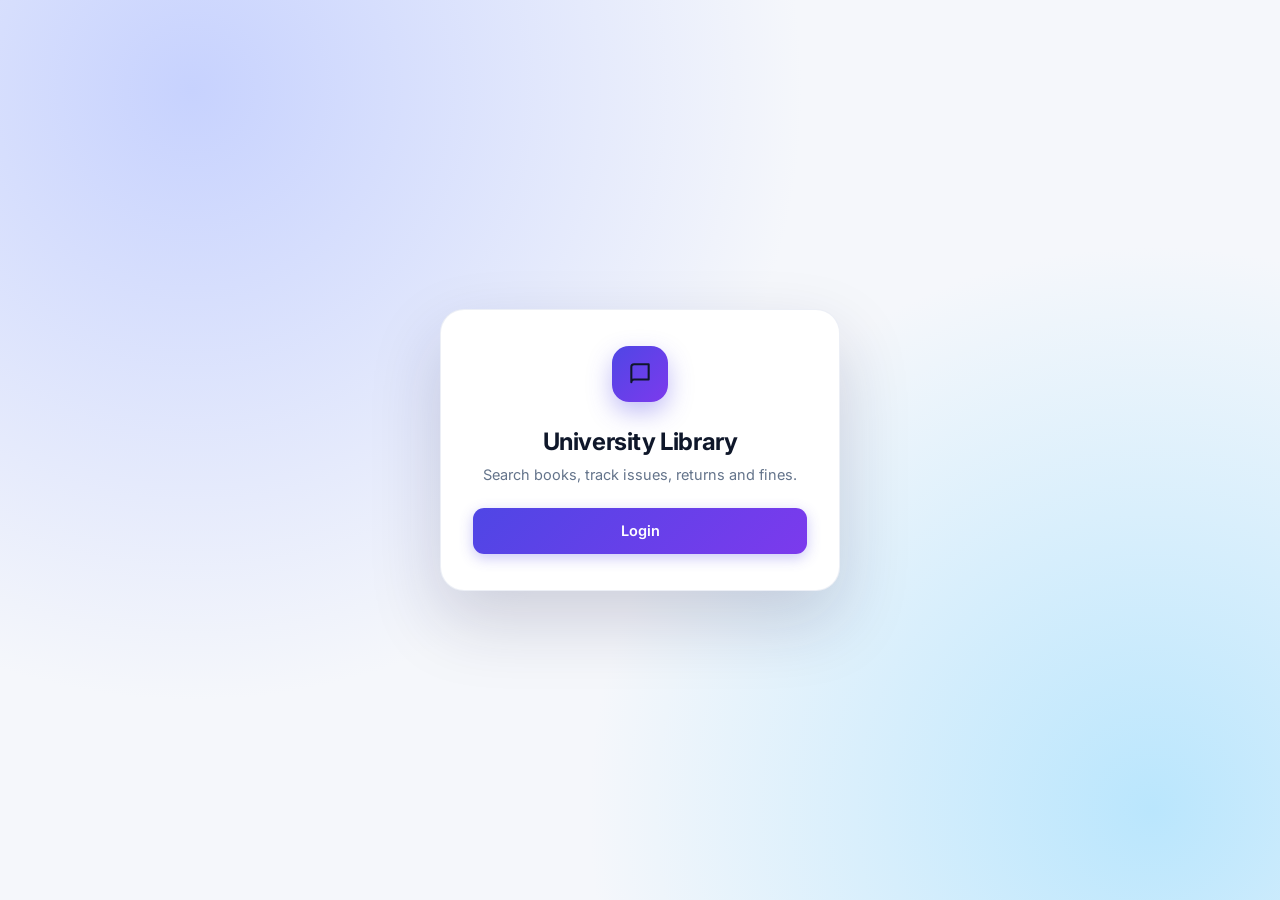
<file: project/index.html>
<!DOCTYPE html>
<html lang="en"><head><meta charset="UTF-8">
<meta http-equiv="refresh" content="0; url=frontend/index.html">
<title>Redirecting...</title></head>
<body><script>location.replace('frontend/index.html');</script>
<a href="frontend/index.html">Continue</a></body></html>
</file>
<file: project/frontend/css/style.css>
:root{--p:#4f46e5;--p2:#7c3aed;--pd:#4338ca;--pl:#eef2ff;--bg:#f5f7fb;--c:#fff;--t:#0f172a;--m:#64748b;--b:#e8ecf4;--ok:#059669;--er:#dc2626;--wr:#d97706;--r:16px;--sh:0 1px 2px rgba(15,23,42,.04),0 10px 30px rgba(15,23,42,.06)}
*{box-sizing:border-box}html{scroll-behavior:smooth}
body{margin:0;font-family:"Inter","Segoe UI",Roboto,Arial,sans-serif;background:var(--bg);color:var(--t);-webkit-font-smoothing:antialiased;font-size:14.5px;line-height:1.5}
button,input,select{font:inherit}svg{width:18px;height:18px;fill:none;stroke:currentColor;stroke-width:1.9;stroke-linecap:round;stroke-linejoin:round;flex:none}
.btn{background:linear-gradient(135deg,var(--p),var(--p2));color:#fff;border:0;border-radius:11px;padding:10px 18px;cursor:pointer;font-weight:600;transition:.18s;box-shadow:0 4px 14px rgba(79,70,229,.3)}
.btn:hover{transform:translateY(-1px);box-shadow:0 8px 20px rgba(79,70,229,.38)}.btn:active{transform:none}
.btn.gray{background:#eef1f6;color:#334155;box-shadow:none}.btn.gray:hover{background:#e2e8f0}
.btn.red{background:#fee2e2;color:var(--er);box-shadow:none}.btn.red:hover{background:var(--er);color:#fff}
.btn.green{background:linear-gradient(135deg,#059669,#10b981);box-shadow:0 4px 14px rgba(5,150,105,.3)}
.btn.sm{padding:6px 13px;font-size:13px;border-radius:9px}
input,select{width:100%;padding:11px 14px;border:1.5px solid var(--b);border-radius:11px;background:#fff;color:var(--t);transition:.18s}
input::placeholder{color:#94a3b8}input:focus,select:focus{outline:0;border-color:var(--p);box-shadow:0 0 0 4px rgba(79,70,229,.12)}
label{display:block;font-size:13px;color:#475569;margin-bottom:15px;font-weight:600}label input,label select{margin-top:6px;font-weight:400}
label.chk{display:flex;align-items:center;gap:7px;font-weight:400}label.chk input{width:auto;margin:0}
.card{background:var(--c);border-radius:var(--r);box-shadow:var(--sh);padding:22px;border:1px solid rgba(232,236,244,.8)}
/* login */
#login{min-height:100vh;display:flex;align-items:center;justify-content:center;padding:18px;background:radial-gradient(circle at 15% 10%,#c7d2fe,transparent 45%),radial-gradient(circle at 90% 90%,#bae6fd,transparent 40%),var(--bg)}
.lbox{display:flex;width:100%;max-width:880px;padding:0;overflow:hidden;border-radius:24px;box-shadow:0 30px 70px rgba(30,27,75,.18)}
.lhero{flex:1.05;background:linear-gradient(150deg,#312e81,#4f46e5 55%,#7c3aed);color:#fff;padding:42px 36px;display:flex;flex-direction:column;justify-content:space-between;position:relative;overflow:hidden}
.lhero:before{content:"";position:absolute;width:300px;height:300px;border-radius:50%;background:rgba(255,255,255,.08);right:-90px;top:-90px}
.lhero:after{content:"";position:absolute;width:220px;height:220px;border-radius:50%;background:rgba(255,255,255,.06);left:-70px;bottom:-60px}
.lhero>*{position:relative;z-index:1}.lhero h1{font-size:30px;line-height:1.2;margin:18px 0 10px;letter-spacing:-.6px}.lhero p{margin:0;opacity:.85}
.lhero ul{list-style:none;padding:0;margin:26px 0 0;display:grid;gap:11px}.lhero li{display:flex;gap:10px;align-items:center;font-size:14px;opacity:.95}
.lhero li svg{background:rgba(255,255,255,.18);padding:4px;border-radius:8px;width:26px;height:26px}
.lform{flex:1;padding:44px 38px;display:flex;flex-direction:column;justify-content:center}
.lform h2{margin:0 0 4px;font-size:24px;letter-spacing:-.4px}.lform>p{margin:0 0 22px;color:var(--m)}
.logo{width:50px;height:50px;border-radius:15px;background:rgba(255,255,255,.18);display:grid;place-items:center;backdrop-filter:blur(6px)}.logo svg{width:26px;height:26px}
.tabs{display:flex;gap:4px;margin-bottom:20px;background:#f1f5f9;padding:4px;border-radius:12px}
.tabs button{flex:1;padding:9px;border:0;background:transparent;border-radius:9px;cursor:pointer;color:var(--m);font-weight:600;transition:.18s}
.tabs button.on{background:#fff;color:var(--p);box-shadow:0 2px 8px rgba(15,23,42,.08)}
/* shell */
#app{display:none;min-height:100vh}
aside{position:fixed;inset:0 auto 0 0;width:260px;background:linear-gradient(180deg,#1e1b4b,#0b1024);color:#fff;padding:22px 14px;overflow:auto;z-index:30;display:flex;flex-direction:column}
.brand{display:flex;align-items:center;gap:11px;margin:2px 8px 26px}.brand .logo{width:40px;height:40px;border-radius:12px;background:linear-gradient(135deg,#6366f1,#8b5cf6);box-shadow:0 8px 20px rgba(99,102,241,.45)}.brand .logo svg{width:21px;height:21px}
.brand b{font-size:16px;letter-spacing:-.2px;display:block;overflow-wrap:anywhere;line-height:1.25}.brand small{color:#8b95b8;font-size:12px}
aside a{display:flex;align-items:center;gap:12px;color:#a8b3d6;padding:11px 14px;border-radius:11px;cursor:pointer;margin-bottom:4px;font-size:14.5px;transition:.18s;font-weight:500}
aside a:hover{background:rgba(255,255,255,.07);color:#fff}aside a.on{background:linear-gradient(135deg,#4f46e5,#6366f1);color:#fff;box-shadow:0 8px 18px rgba(79,70,229,.4)}
main{margin-left:260px;padding:26px 32px 40px;max-width:1560px}
.top{display:flex;justify-content:space-between;align-items:center;margin-bottom:24px;gap:10px;flex-wrap:wrap}.top h2{margin:0;font-size:25px;letter-spacing:-.6px}
.who{font-size:13.5px;color:var(--m);display:flex;align-items:center;gap:10px;background:#fff;padding:6px 7px 6px 16px;border-radius:40px;box-shadow:var(--sh);border:1px solid var(--b)}
#main>*{animation:in .35s ease both}@keyframes in{from{opacity:0;transform:translateY(8px)}}
.bar{display:flex;gap:10px;flex-wrap:wrap;margin-bottom:16px}.bar input,.bar select{width:auto;flex:1;min-width:170px}
.tw{overflow-x:auto}table{width:100%;border-collapse:separate;border-spacing:0;font-size:14px}
th,td{text-align:left;padding:13px 15px;border-bottom:1px solid var(--b);white-space:nowrap;vertical-align:middle}
th{background:#f8fafc;color:var(--m);font-weight:600;text-transform:uppercase;font-size:11.5px;letter-spacing:.6px}th:first-child{border-radius:10px 0 0 10px}th:last-child{border-radius:0 10px 10px 0}
tbody tr:hover td{background:#f8faff}tbody tr:last-child td{border-bottom:0}td:nth-child(3){font-weight:500}
.empty{text-align:center;color:var(--m);padding:38px!important}
.badge{padding:4px 11px;border-radius:20px;font-size:12px;font-weight:600;display:inline-flex;align-items:center;gap:5px}.badge:before{content:"";width:6px;height:6px;border-radius:50%;background:currentColor}
.b-ok{background:#d1fae5;color:#047857}.b-er{background:#fee2e2;color:#b91c1c}.b-wr{background:#fef3c7;color:#b45309}
.av{display:inline-grid;place-items:center;width:30px;height:30px;border-radius:50%;background:var(--pl);color:var(--p);font-weight:700;font-size:13px;margin-right:9px;vertical-align:middle}
/* dashboard */
.grid{display:grid;grid-template-columns:repeat(auto-fit,minmax(210px,1fr));gap:16px}
.stat{background:#fff;border-radius:var(--r);padding:20px;border:1px solid var(--b);box-shadow:var(--sh);transition:.2s;position:relative;overflow:hidden}
.stat:hover{transform:translateY(-3px);box-shadow:0 14px 34px rgba(15,23,42,.1)}
.stat i{display:block;width:38px;height:38px;border-radius:11px;margin-bottom:14px;background:var(--c1);opacity:.14}
.stat:before{content:"";position:absolute;left:0;top:0;bottom:0;width:4px;background:var(--c1)}
.stat b{display:block;font-size:30px;letter-spacing:-.9px;line-height:1.1}.stat span{font-size:13px;color:var(--m);font-weight:500}
.usage{margin:18px 0 0}.usage .meter{height:10px;border-radius:10px;background:#eef1f6;overflow:hidden;margin-top:10px}.usage .meter div{height:100%;border-radius:10px;background:linear-gradient(90deg,var(--p),var(--p2));transition:width .8s}
.skel{height:220px;border-radius:var(--r);background:linear-gradient(90deg,#eceff5 25%,#f6f8fc 50%,#eceff5 75%);background-size:200% 100%;animation:sk 1.2s infinite}@keyframes sk{to{background-position:-200% 0}}
/* modal / toast */
.modal{position:fixed;inset:0;background:rgba(15,23,42,.55);backdrop-filter:blur(4px);display:flex;align-items:center;justify-content:center;padding:14px;z-index:50;animation:fd .15s}
.box{background:#fff;border-radius:20px;padding:28px;width:100%;max-width:470px;max-height:92vh;overflow:auto;box-shadow:0 30px 70px rgba(15,23,42,.35);animation:in .22s}
.box h3{margin:0 0 20px;font-size:20px}.row{display:flex;gap:8px;margin-top:6px}.row .btn{flex:1}@keyframes fd{from{opacity:0}}
#toast{position:fixed;bottom:26px;left:50%;transform:translateX(-50%);padding:13px 24px;border-radius:13px;color:#fff;display:none;z-index:99;box-shadow:0 12px 34px rgba(0,0,0,.28);font-weight:500}
#menuBtn{display:none;padding:7px 11px;margin-right:6px}
.thumb{width:44px;height:60px;object-fit:cover;border-radius:7px;border:1px solid var(--b);display:block;box-shadow:0 3px 8px rgba(15,23,42,.12)}.no-cover{color:var(--m)}
.cover-preview{display:block;width:90px;height:120px;object-fit:cover;border-radius:9px;border:1px solid var(--b);margin:8px 0}
@media(max-width:800px){.lhero{display:none}.lform{padding:34px 26px}.lbox{max-width:430px}aside{transform:translateX(-100%);transition:.25s}aside.open{transform:none;box-shadow:0 0 0 100vmax rgba(15,23,42,.5)}main{margin-left:0;padding:16px}#menuBtn{display:inline-block}.who span{display:none}.top h2{font-size:21px}}
.lbox{max-width:400px!important;display:block}.lform{padding:36px 32px}.logo.lg{margin:0 auto 22px;background:linear-gradient(135deg,#4f46e5,#7c3aed);box-shadow:0 10px 24px rgba(79,70,229,.35);width:56px;height:56px;border-radius:17px}
.pw{position:relative;margin-top:6px}.pw input{margin:0;padding-right:46px}.pw button{position:absolute;right:6px;top:50%;transform:translateY(-50%);border:0;background:transparent;color:var(--m);cursor:pointer;padding:7px;border-radius:8px;display:grid;place-items:center}.pw button:hover{color:var(--p);background:var(--pl)}
</file>
